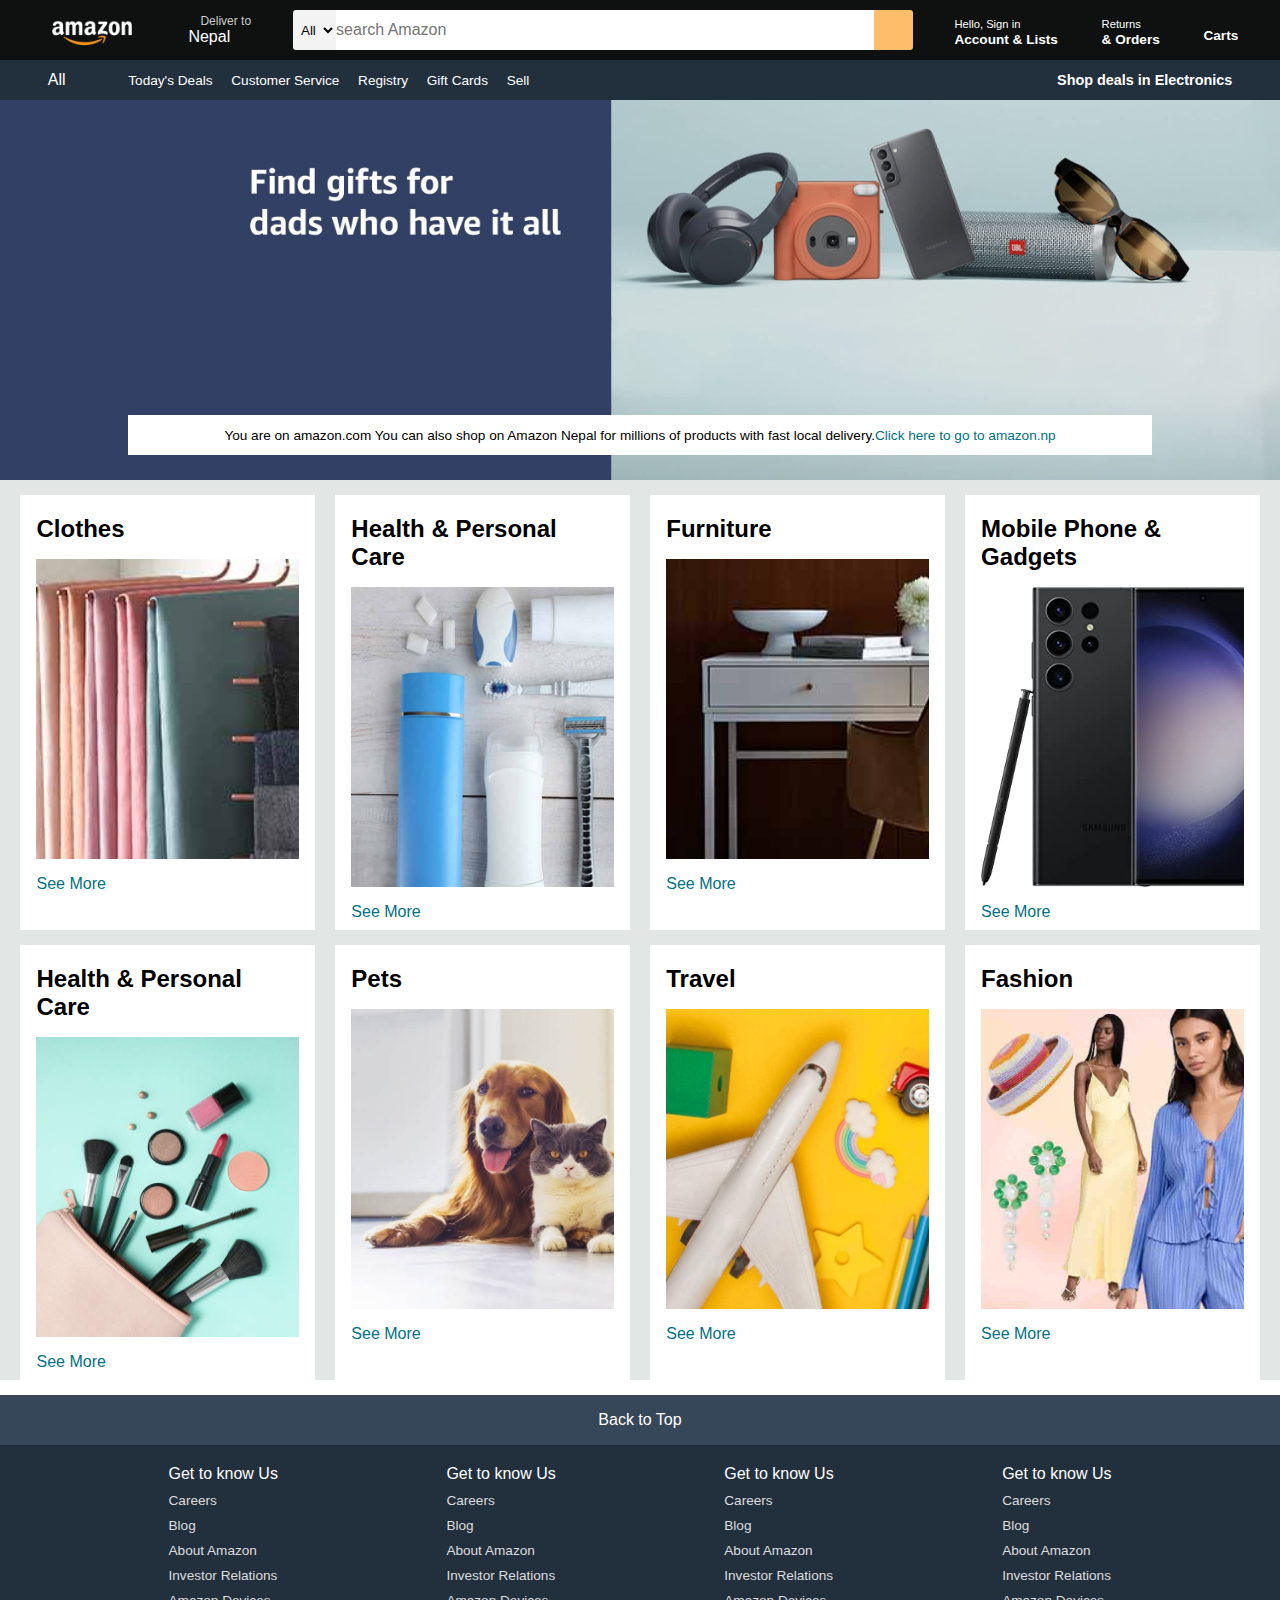
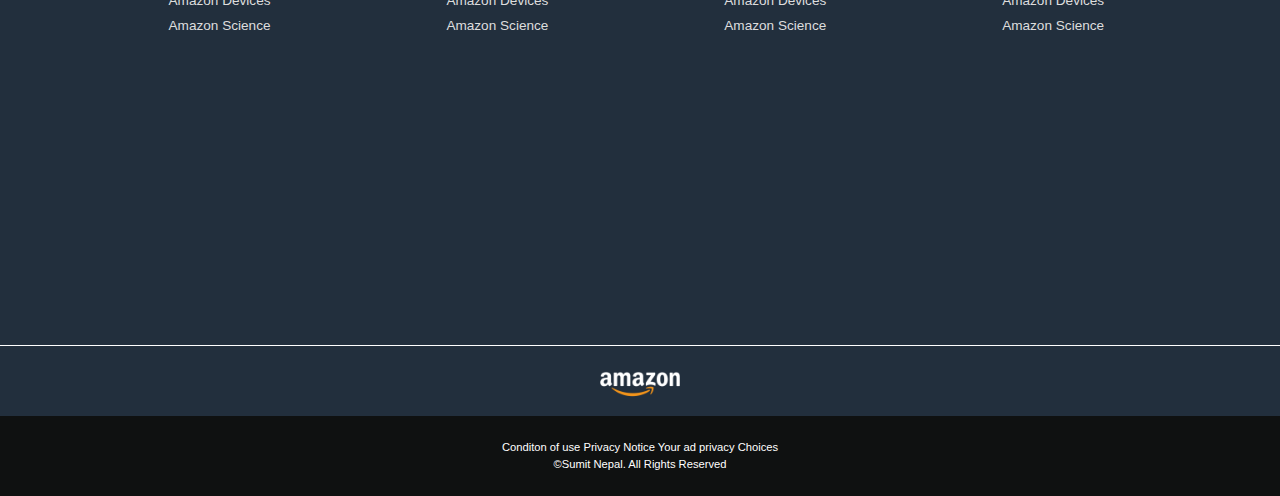
<file: web/amazon clone/index.html>
<!DOCTYPE html>
<html lang="en">
  <head>
    <meta charset="UTF-8" />
    <meta name="viewport" content="width=device-width, initial-scale=1.0" />
    <title>Amazon</title>
    <link
      rel="stylesheet"
      href="https://cdnjs.cloudflare.com/ajax/libs/font-awesome/6.4.0/css/all.min.css"
      integrity="sha512-iecdLmaskl7CVkqkXNQ/ZH/XLlvWZOJyj7Yy7tcenmpD1ypASozpmT/E0iPtmFIB46ZmdtAc9eNBvH0H/ZpiBw=="
      crossorigin="anonymous"
      referrerpolicy="no-referrer"
    />
    <link rel="stylesheet" href="style.css" />
  </head>
  <body>
    <header>
      <div class="navbar">
        <div class="nav-logo border">
          <div class="logo"></div>
        </div>

        <div class="nav-address border">
          <p class="add-first">Deliver to</p>
          <div class="add-icon">
            <i class="fa-solid fa-location-dot"></i>
            <p class="add-sec">Nepal</p>
          </div>
        </div>

        <div class="nav-search">
          <select class="search-select">
            <option>All</option>
          </select>
          <input placeholder="search Amazon" class="search-input" />
          <div class="search-icon">
            <i class="fa-solid fa-magnifying-glass"></i>
          </div>
        </div>

        <div class="nav-signin border">
          <p><span>Hello, Sign in</span></p>
          <p class="nav-second">Account & Lists</p>
        </div>

        <div class="nav-return border">
          <p><span>Returns</span></p>
          <p class="nav-second">& Orders</p>
        </div>

        <div class="nav-cart border">
          <i class="fa-solid fa-cart-shopping"></i>
          Carts
        </div>
      </div>

      <div class="panel">
        <div class="panel-all">
          <i class="fa-solid fa-bars"></i>
          All
        </div>

        <div class="panel-ops">
          <p>Today's Deals</p>
          <p>Customer Service</p>
          <p>Registry</p>
          <p>Gift Cards</p>
          <p>Sell</p>
        </div>

        <div class="panel-deals">Shop deals in Electronics</div>
      </div>
    </header>

    <div class="hero-section">
      <div class="hero-message">
        <p>
          You are on amazon.com You can also shop on Amazon Nepal for millions
          of products with fast local delivery.<a
            >Click here to go to amazon.np</a
          >
        </p>
      </div>
    </div>

    <div class="shop-section">
      <div class="box1 box">
        <div class="box-content">
          <h2>Clothes</h2>
          <div
            class="box-img"
            style="background-image: url('images/box1_image.jpg')"
          ></div>
          <p>See More</p>
        </div>
      </div>

      <div class="box2 box">
        <div class="box-content">
          <h2>Health & Personal Care</h2>
          <div
            class="box-img"
            style="background-image: url('images/box2_image.jpg')"
          ></div>
          <p>See More</p>
        </div>
      </div>

      <div class="box3 box">
        <div class="box-content">
          <h2>Furniture</h2>
          <div
            class="box-img"
            style="background-image: url('images/box3_image.jpg')"
          ></div>
          <p>See More</p>
        </div>
      </div>

      <div class="box4 box">
        <div class="box-content">
          <h2>Mobile Phone & Gadgets</h2>
          <div
            class="box-img"
            style="background-image: url('images/box4_image.jpg')"
          ></div>
          <p>See More</p>
        </div>
      </div>

      <div class="box5 box">
        <div class="box-content">
          <h2>Health & Personal Care</h2>
          <div
            class="box-img"
            style="background-image: url('images/box5_image.jpg')"
          ></div>
          <p>See More</p>
        </div>
      </div>

      <div class="box6 box">
        <div class="box-content">
          <h2>Pets</h2>
          <div
            class="box-img"
            style="background-image: url('images/box6_image.jpg')"
          ></div>
          <p>See More</p>
        </div>
      </div>

      <div class="box7 box">
        <div class="box-content">
          <h2>Travel</h2>
          <div
            class="box-img"
            style="background-image: url('images/box7_image.jpg')"
          ></div>
          <p>See More</p>
        </div>
      </div>

      <div class="box8 box">
        <div class="box-content">
          <h2>Fashion</h2>
          <div
            class="box-img"
            style="background-image: url('images/box8_image.jpg')"
          ></div>
          <p>See More</p>
        </div>
      </div>
    </div>

    <footer>
      <div class="foot-panel1">Back to Top</div>

      <div class="foot-panel2">
        <ul>
          <p>Get to know Us</p>
          <a>Careers</a>
          <a>Blog</a>
          <a>About Amazon</a>
          <a>Investor Relations</a>
          <a>Amazon Devices</a>
          <a>Amazon Science</a>
        </ul>
        <ul>
          <p>Get to know Us</p>
          <a>Careers</a>
          <a>Blog</a>
          <a>About Amazon</a>
          <a>Investor Relations</a>
          <a>Amazon Devices</a>
          <a>Amazon Science</a>
        </ul>
        <ul>
          <p>Get to know Us</p>
          <a>Careers</a>
          <a>Blog</a>
          <a>About Amazon</a>
          <a>Investor Relations</a>
          <a>Amazon Devices</a>
          <a>Amazon Science</a>
        </ul>
        <ul>
          <p>Get to know Us</p>
          <a>Careers</a>
          <a>Blog</a>
          <a>About Amazon</a>
          <a>Investor Relations</a>
          <a>Amazon Devices</a>
          <a>Amazon Science</a>
        </ul>
      </div>

      <div class="foot-panel3">
        <div class="logo"></div>
      </div>

      <div class="foot-panel4">
        <div class="pages">
          <a>Conditon of use</a>
          <a>Privacy Notice</a>
          <a>Your ad privacy Choices</a>
        </div>

        <div class="copyright">
          <p>&copy;Sumit Nepal. All Rights Reserved</p>
        </div>
      </div>
    </footer>
  </body>
</html>
</file>
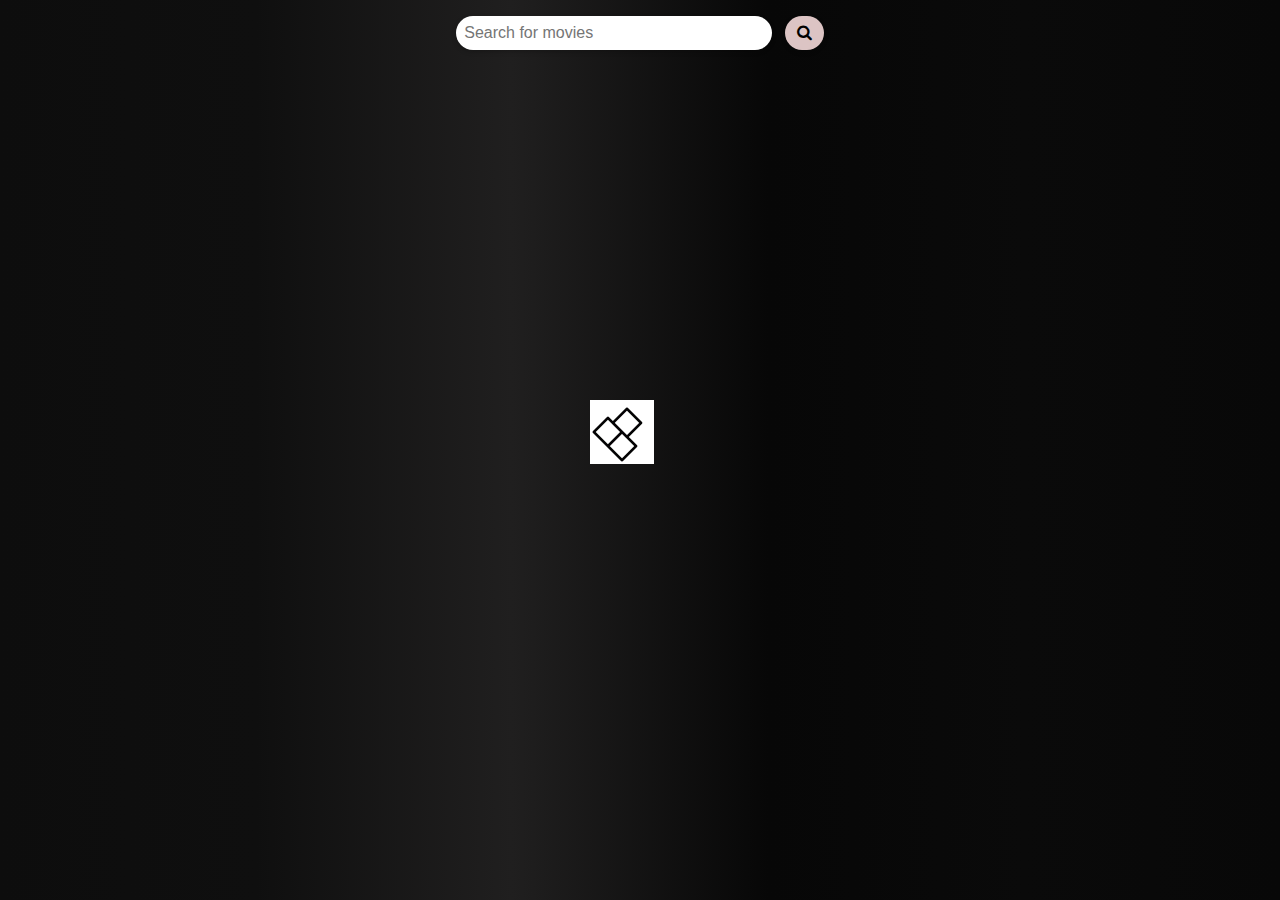
<file: web/Movie Website/index.html>
<!DOCTYPE html>
<html lang="en">
<head>
    <meta charset="UTF-8">
    <meta name="viewport" content="width=device-width, initial-scale=1.0">
    <title>Movie website</title>
    <link rel="stylesheet" href="style.css">
    <link rel="stylesheet" href="https://cdnjs.cloudflare.com/ajax/libs/font-awesome/4.7.0/css/font-awesome.min.css">
    <script src="script.js"></script>
    <link rel="shortcut icon" href="assets/favicon.png" type="image/x-icon">
</head>

<body>
    <div id="loader">
      <img src="assets/loader.gif" alt="loader">
    </div>
    
    <div class="searchbar">
        <div class="input-container">
            <input type="text" placeholder="Search for movies" id="movieName" name="search">
            <button type="submit"><i class="fa fa-search"></i></button>
        </div> 
    </div>  

    <div id="searchResults">
    </div>

</body>
</html>
</file>
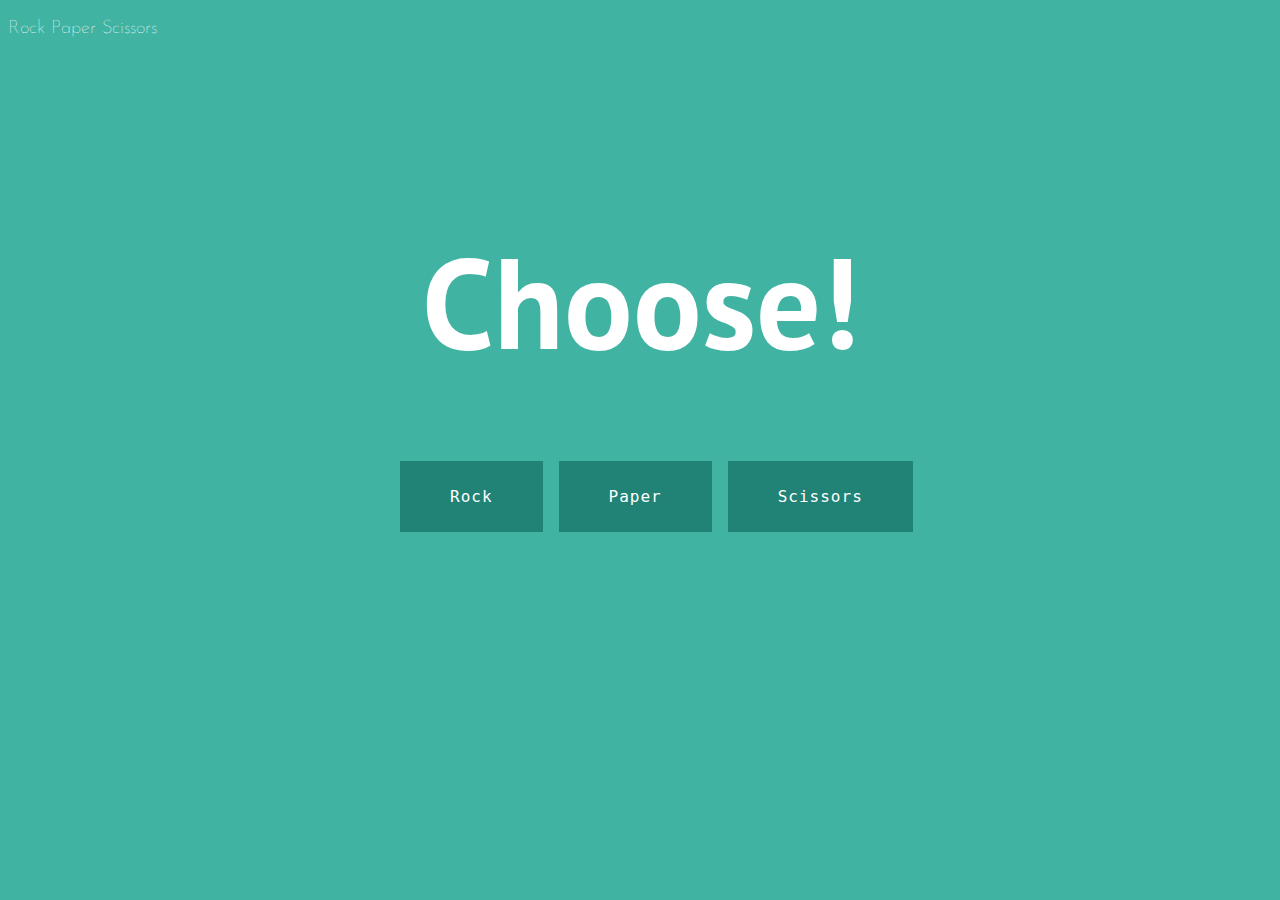
<file: web/Rock Paper Scissor/index.html>
<!DOCTYPE html>
<html lang="en">
  <head>
    <meta charset="UTF-8" />
    <meta name="viewport" content="width=device-width, initial-scale=1.0" />
    <title>Rock, Paper, Scissors</title>
    <script src="script.js" defer></script>
    <link rel="stylesheet" href="style.css" />
  </head>

  <body>
    <h3 id="title-small">Rock Paper Scissors</h3>
    <div class="main-container">
      <span class="status-head-wrapper">
        <h1 id="status-head"></h1>
      </span>
      <div class="move-display">
        <h2></h2>
        <h2></h2>
      </div>
      <div class="game-button-wrapper">
        <button id="rock-button" type="button"></button>
        <button id="paper-button" type="button"></button>
        <button id="scissors-button" type="button"></button>
      </div>
    </div>
  </body>
</html>
</file>
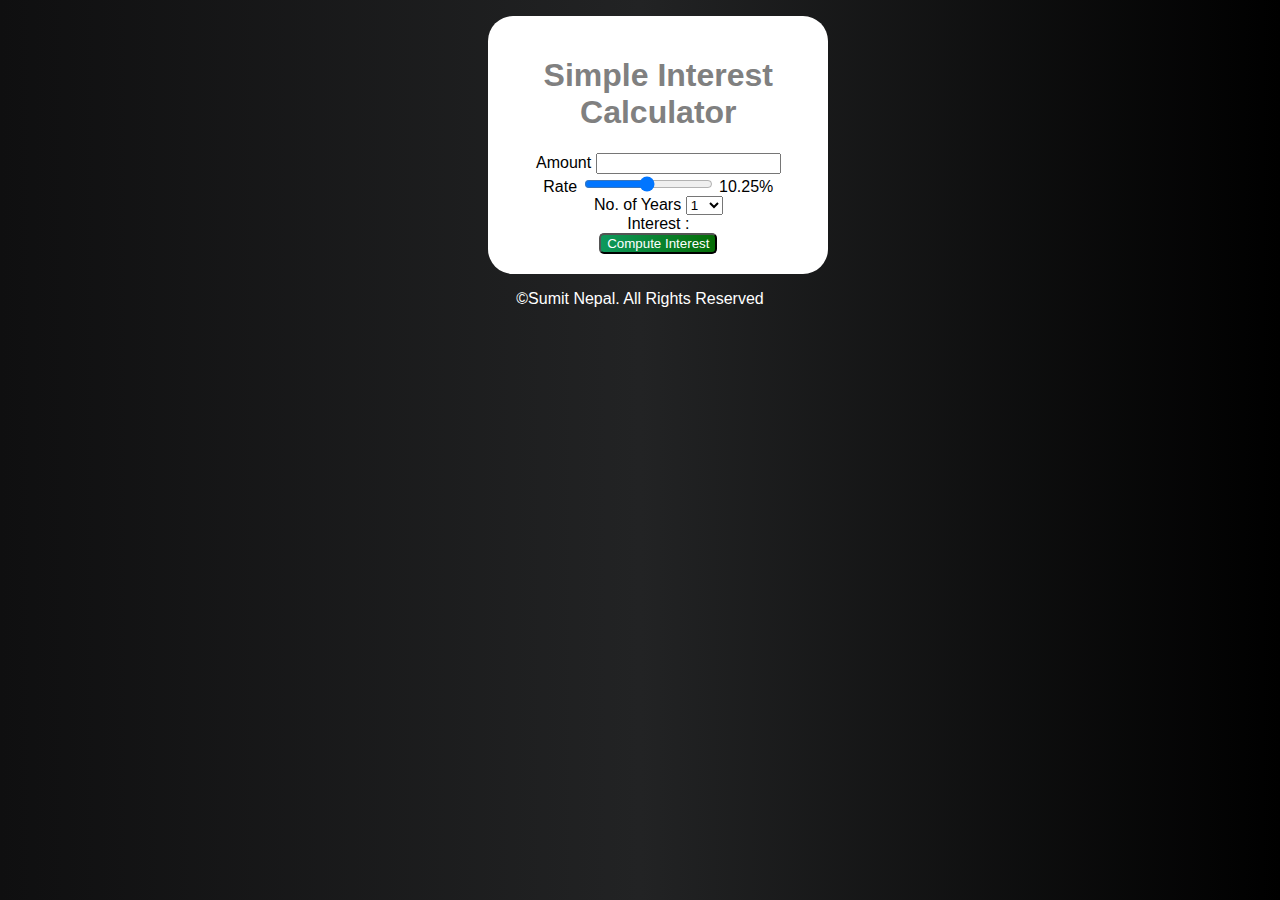
<file: web/Simple Interest Calculator/index.html>
<!DOCTYPE html>
<html lang="en">

<head>
    <meta charset="UTF-8">
    <meta http-equiv="X-UA-Compatible" content="IE=edge">
    <meta name="viewport" content="width=device-width, initial-scale=1.0">
    <title>Simple Interest Calculator</title>
    <link rel="stylesheet" href="style.css">
    <script src="script.js"></script>
</head>

<body>
    <p></p>
    <div class="maindiv">
        <h1>Simple Interest Calculator</h1>

        Amount <input type="number"  id="principal">  <br>
        Rate <input type="range"  id="rate" min="1" max="20" value="10.25" step="0.25" onchange="updateRate()"> 
        <span id="rate_val">10.25</span>%<br>

        No. of Years <select id="years">
            <option value="1">1</option>
            <option value="2">2</option>
            <option value="3">3</option>
            <option value="4">4</option>
            <option value="5">5</option>
            <option value="6">6</option>
            <option value="7">7</option>
            <option value="8">8</option>
            <option value="9">9</option>
            <option value="10">10</option>
          </select><br>

        Interest : <span id="result"></span><br>

        <button onclick="compute()" id = "button">Compute Interest</button>
        <span id="result"></span>
    </div>
</body>

<footer>
    <p class = "copyright">&copy;Sumit Nepal. All Rights Reserved</p>
</footer>
</html>
</file>
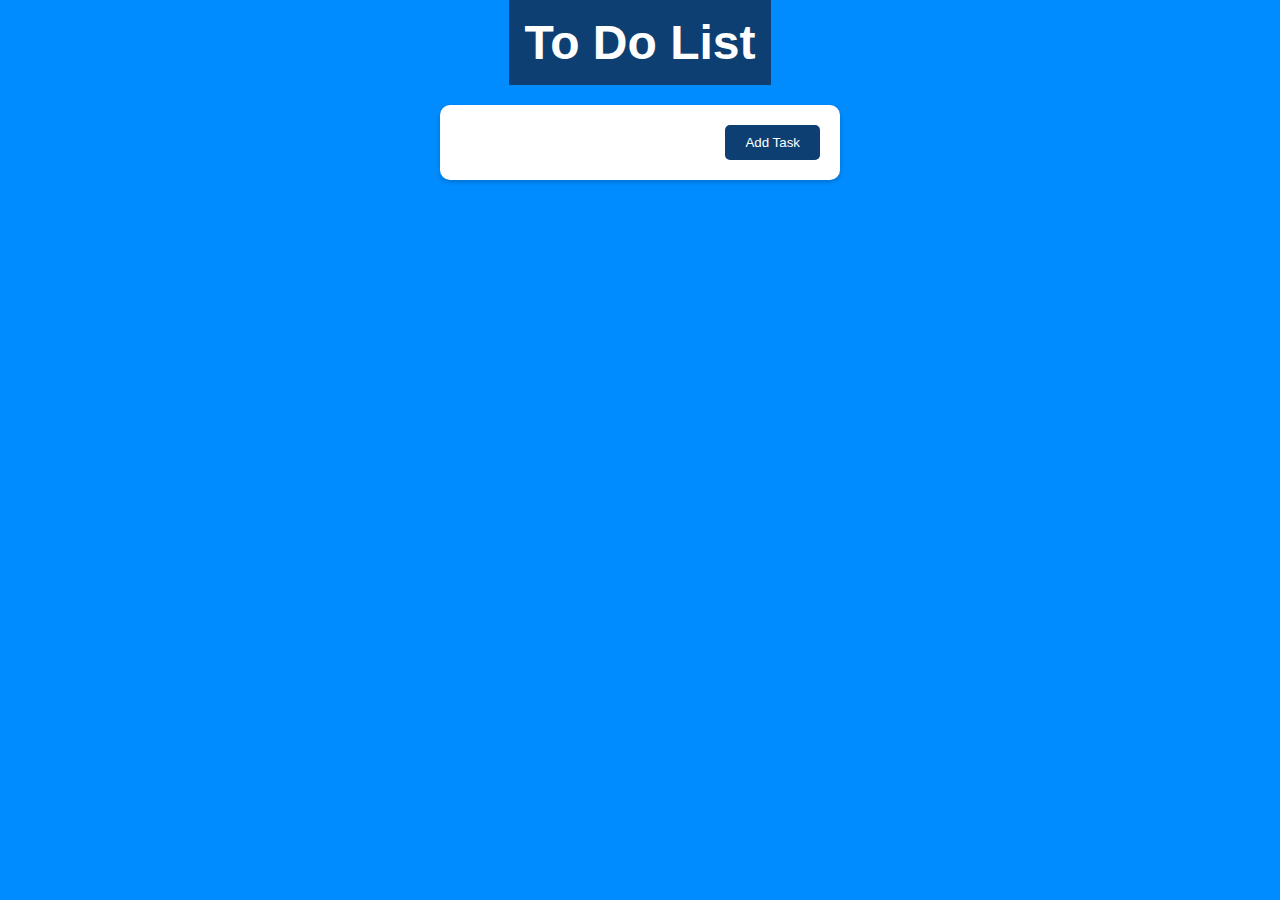
<file: web/To Do List/index.html>
<!DOCTYPE html>
<html lang="en">
  <head>
    <meta charset="UTF-8" />
    <meta name="viewport" content="width=device-width, initial-scale=1.0" />
    <title>To do list</title>
    <link rel="stylesheet" href="style.css" />
  </head>
  <body>
    <div class="header">
      <h1>To Do List</h1>
    </div>

    <div class="container">
      <div class="inputBar">
        <div class="input">
          <input id="task" type="text" />
          <button id="add">Add Task</button>
        </div>
      </div>

      <div id="allTask"></div>
    </div>

    <script src="script.js"></script>
  </body>
</html>
</file>
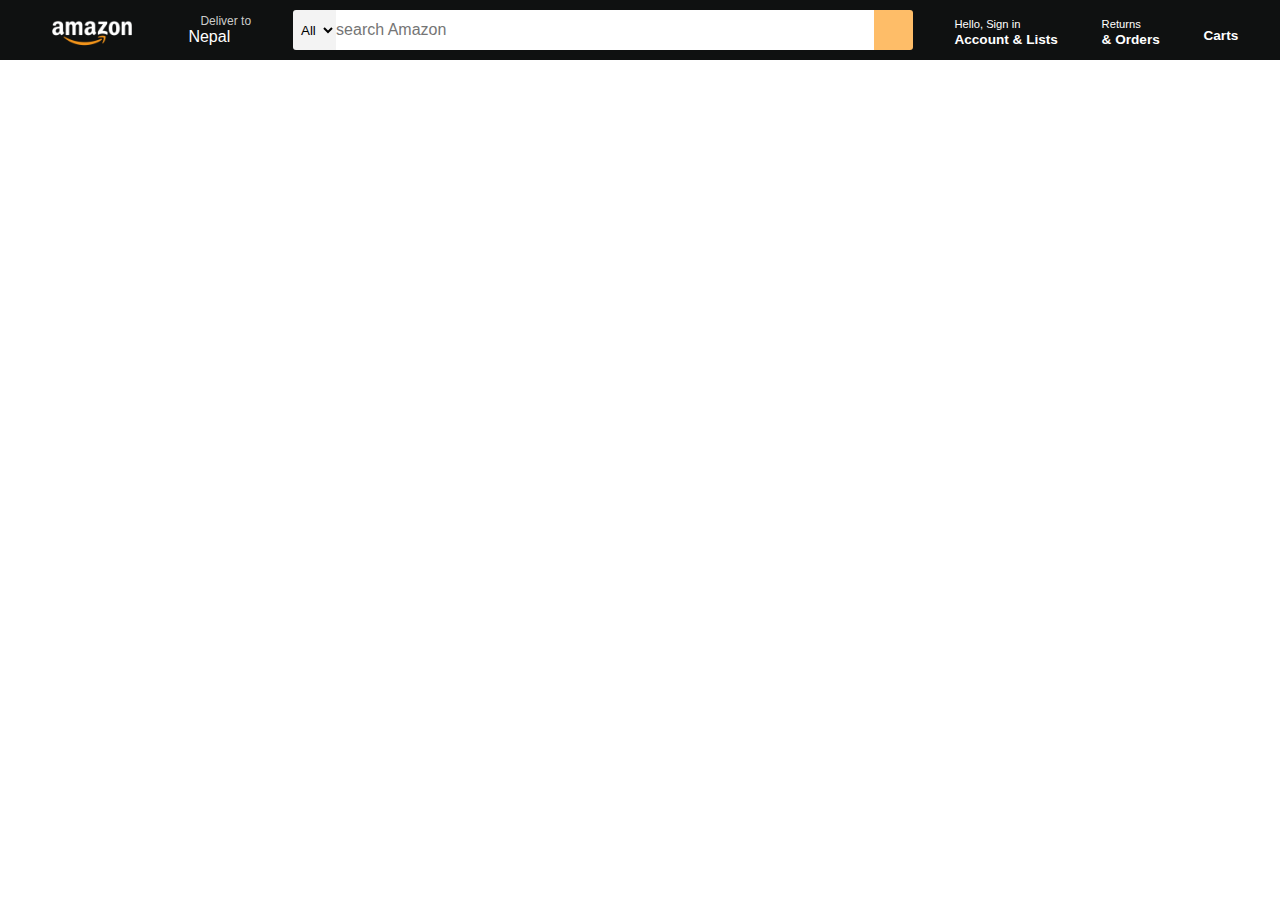
<file: web/nav bars/amazon nav/index.html>
<!DOCTYPE html>
<html lang="en">
  <head>
    <meta charset="UTF-8" />
    <meta name="viewport" content="width=device-width, initial-scale=1.0" />
    <title>Amazon</title>
    <link
      rel="stylesheet"
      href="https://cdnjs.cloudflare.com/ajax/libs/font-awesome/6.4.0/css/all.min.css"
      integrity="sha512-iecdLmaskl7CVkqkXNQ/ZH/XLlvWZOJyj7Yy7tcenmpD1ypASozpmT/E0iPtmFIB46ZmdtAc9eNBvH0H/ZpiBw=="
      crossorigin="anonymous"
      referrerpolicy="no-referrer"
    />
    <link rel="stylesheet" href="style.css" />
  </head>
  <body>
    <header>
      <div class="navbar">
        <div class="nav-logo border">
          <div class="logo"></div>
        </div>

        <div class="nav-address border">
          <p class="add-first">Deliver to</p>
          <div class="add-icon">
            <i class="fa-solid fa-location-dot"></i>
            <p class="add-sec">Nepal</p>
          </div>
        </div>

        <div class="nav-search">
          <select class="search-select">
            <option>All</option>
          </select>
          <input placeholder="search Amazon" class="search-input" />
          <div class="search-icon">
            <i class="fa-solid fa-magnifying-glass"></i>
          </div>
        </div>

        <div class="nav-signin border">
          <p><span>Hello, Sign in</span></p>
          <p class="nav-second">Account & Lists</p>
        </div>

        <div class="nav-return border">
          <p><span>Returns</span></p>
          <p class="nav-second">& Orders</p>
        </div>

        <div class="nav-cart border">
          <i class="fa-solid fa-cart-shopping"></i>
          Carts
        </div>
      </div>
    </header>
  </body>
</html>
</file>
<file: web/amazon clone/style.css>
* {
  margin: 0;
  padding: 0;
  font-family: Arial, Helvetica, sans-serif;
  border: border-box;
}

.navbar {
  height: 60px;
  background-color: #0f1111;
  color: white;
  display: flex;
  align-items: center;
  justify-content: space-evenly;
}

.nav-logo {
  height: 50px;
  width: 100px;
}

.logo {
  background-image: url(images/amazon_logo.png);
  background-size: cover;
  height: 50px;
  width: 100px;
}

.border {
  border: 2px solid transparent;
}

.border:hover {
  border: 1.5px solid white;
}

/** box 2 **/
.add-first {
  color: #cccccc;
  font-size: 0.75rem;
  margin-left: 15px;
}

.add-sec {
  font-size: 1rem;
  margin-left: 3px;
}

.add-icon {
  display: flex;
  align-items: center;
}

/* box 3 */
.nav-search {
  display: flex;
  justify-content: space-evenly;
  width: 620px;
  height: 40px;
  border-radius: 3px;
}

.nav-search:hover {
  border: 2px solid orange;
}

.search-select {
  background-color: #f3f3f3;
  width: 50px;
  text-align: center;
  border-top-left-radius: 3px;
  border-bottom-left-radius: 3px;
  border: none;
}

.search-input {
  width: 100%;
  font-size: 1rem;
  border: none;
}

.search-icon {
  width: 45px;
  display: flex;
  justify-content: center;
  align-items: center;
  font-size: 1.2rem;
  background-color: #febd68;
  border-top-right-radius: 3px;
  border-bottom-right-radius: 3px;
  color: #0f1111;
}

/* box 4 */
span {
  font-size: 0.7rem;
}

.nav-second {
  font-size: 0.85rem;
  font-weight: 700;
}

/* box 6 */
.nav-cart i {
  font-size: 30px;
}

.nav-cart {
  font-size: 0.85rem;
  font-weight: 700;
}

/* panel */
.panel {
  height: 40px;
  background-color: #222f3d;
  display: flex;
  color: white;
  align-items: center;
  justify-content: space-evenly;
}

.panel-ops p {
  display: inline;
  margin-left: 15px;
}

.panel-ops {
  width: 70%;
  font-size: 0.85rem;
}

.panel-deals {
  font-size: 0.9rem;
  font-weight: 700;
}

/* hero section */

.hero-section {
  background-image: url(images/hero_image.jpg);
  background-size: cover;
  height: 380px;
  display: flex;
  justify-content: center;
  align-items: flex-end;
}

.hero-message {
  background-color: white;
  color: black;
  height: 40px;
  display: flex;
  align-items: center;
  justify-content: center;
  font-size: 0.85rem;
  width: 80%;
  margin-bottom: 25px;
}

.hero-message a {
  color: #007185;
}

/* shop section */
.shop-section {
  display: flex;
  flex-wrap: wrap;
  justify-content: space-evenly;
  background-color: #e2e7e6;
}

.box {
  width: 23%;
  height: 400px;
  background-color: white;
  padding: 20px 0px 15px;
  margin-top: 15px;
}

.box-img {
  height: 300px;
  background-size: cover;
  margin-top: 1rem;
  margin-bottom: 1rem;
}

.box-content {
  margin-left: 1rem;
  margin-right: 1rem;
}

.box-content p {
  color: #007185;
}

/* footer */
footer {
  margin-top: 15px;
}

.foot-panel1 {
  background-color: #37475a;
  color: white;
  height: 50px;
  display: flex;
  justify-content: center;
  align-items: center;
}

.foot-panel2 {
  background-color: #222f3d;
  color: white;
  height: 500px;
  display: flex;
  justify-content: space-evenly;
}

ul {
  margin-top: 20px;
}

ul a {
  display: block;
  font-size: 0.85rem;
  margin-top: 10px;
  color: #dddddd;
}

.foot-panel3 {
  background-color: #222f3d;
  border-top: 0.5px solid white;
  height: 70px;
  display: flex;
  justify-content: center;
  align-items: center;
}

.foot-panel4 {
  background-color: #0f1111;
  color: white;
  text-align: center;
  height: 80px;
  font-size: 0.7rem;
}

.pages {
  padding-top: 25px;
}

.copyright {
  padding-top: 5px;
}
</file>
<file: web/Movie Website/style.css>
body {
  background-image: linear-gradient(to right, rgb(13,13,13),rgb(15,15,15),rgb(32, 31, 31),rgb(7,7,7),rgb(10,10,10),rgb(8,8,8));
  overflow-x: hidden;
  font-family: Arial, Helvetica, sans-serif;
}

#loader {
  position: fixed;
  top: 50%;
  left: 50%;
  transform: translate(-50%, -50%);
  width: 100px;
  height: 100px;
}

.searchResults {
  width: calc(25% - 10px); 
  margin-right: 10px; 
  margin-bottom: 20px;
  border-radius: 10px;
  background-image: linear-gradient(#320085, #a000a7);
  height: 600px;
  float: left;
}

.searchResults:nth-child(4n) {
  margin-right: 0; 
}

.searchResults img {
  margin-left: 22px;
  height: 440px;
  width: 300px;
}

.searchResults button {
  margin-left: 120px;
}

.searchResults h1 {
  margin-left: 5px;
}

.searchResults * {
  font-size: 13px;
  color: white;
}


.searchbar {
  display: flex;
  justify-content: center;
  margin-bottom: 20px;
}

.input-container input[type="text"] {
  width: 300px;
  padding: 8px;
  margin-top: 8px;
  font-size: 16px;
  border: none;
  border-radius: 20px;
  box-shadow: 0 2px 5px rgba(0, 0, 0, 0.2);
}

.searchbar button {
  padding: 8px 12px;
  margin-left: 8px;
  background: #dcc4c4;
  font-size: 16px;
  border: none;
  border-radius: 20px;
  cursor: pointer;
  box-shadow: 0 2px 5px rgba(0, 0, 0, 0.2);
}

.searchResults {
  border-radius: 10px;
  margin-left: 10px;
  background-image: linear-gradient(#320085, #a000a7);
  width: 350px;
  height: 600px;
  margin-bottom: 20px;
}

.searchResults img {
  margin-left: 22px;
}

.searchResults button {
  margin-left: 120px;
  padding: 10px 10px;
  background: linear-gradient(to right, blue, red);
  background-size: 200% auto;
  background-position: 100% 50%;
  font-size: 16px;
  border: none;
  border-radius: 20px;
  cursor: pointer;
  transition: background-position 0.6s ease;
}

.searchResults button:hover {
  background-position: 0% 50%;
}

.searchResults h1 {
  margin-left: 5px;
}

.searchResults * {
  font-size: 13px;
  color: white;
}

.noMoviesFound {
  color: white;
}
</file>
<file: web/Rock Paper Scissor/style.css>
@import url('https://fonts.googleapis.com/css2?family=Josefin+Sans:ital,wght@0,100;1,700&family=PT+Sans&display=swap');
  
body {
  background-color: #41B3a3;
  overflow: hidden;

}

.main-container {
  width: 40vw;
  height: 70vh;
  margin: auto;
  display: grid;
  grid-template-columns: repeat(3, 1fr);
  grid-template-rows: auto auto auto;
  justify-content: center;

}

.title-small-wrapper {
  background-color: aqua;

}

h3 {
  size: 1em;
  font-family: 'Josefin Sans', sans-serif;
  font-weight: lighter;
  color: white;

}

.status-head-wrapper {
  grid-column-start: 1;
  grid-column-end: 4;
  grid-row-start: 2;

  display: flex;
  align-items: flex-end;

  justify-content: space-around;

}

.status-head-wrapper h1 {
  font-family: 'PT Sans', sans-serif;
  font-size: 8em;
  margin-bottom: auto;

  color: white;
}

.game-button-wrapper {

  grid-row-start: 3;
  grid-column: 1/span 4;
  display: flex;
  align-items: flex-start;

  justify-content: space-around;
}

button {
  margin-top: auto;
  color: #FFF;
  margin: 0;
  background-color: #208376;
  border: 2px solid rgba(255, 255, 255, 0);
  position: relative;
  border-radius: 0px;
  padding: 1.5em 3em;
  display: inline-block;
  font-family: "Lucida Console", Monaco, monospace;
  font-size: 1em;
  letter-spacing: 1px;
  cursor: pointer;
  margin-left: 1em;
}

button:hover,
button:active {
  border: 2px solid rgb(255, 255, 255);
}

.move-display {
  grid-row-start: 4;
  grid-column: 1/span 4;

  color: white;
  font-family: 'PT Sans', sans-serif;
  display: flex;
  align-items: flex-start;
  justify-content: space-around;
}

@media (max-width: 1000px) {
  .main-container {
    width: 80vw;
  }
}
</file>
<file: web/Simple Interest Calculator/style.css>
body {
    background-image: linear-gradient(to right, rgb(15, 15, 16), rgb(34, 35, 36), rgb(0, 0, 0));
    font-family: Arial, Helvetica, sans-serif;
    color: white;
    text-align: left;
}

h1{
    color:grey;
    font-family: Verdana, Tahoma, sans-serif;
}

.maindiv {
    position: relative;
    top: 50%;
    left: 38%;
    transform: translate(-50% -50%);
    background-color: white;
    color: black;
    width: 300px;
    padding: 20px;
    border-radius: 25px;
    text-align: center;
}

.copyright {
    text-align: center;
}

#button {
    border-radius: 5px;
    background-image: linear-gradient(to right, rgb(14, 153, 93), rgb(5, 109, 5));
    color:white;
    cursor: pointer;
}
</file>
<file: web/To Do List/style.css>
* {
    margin: 0;
    padding: 0;
    box-sizing: border-box;
}

.header {
    display: flex;
    justify-content: center;
    background-color: #0e3f73;
    padding: 15px;
    color: white;
    font-size: 24px;
}

body {
    font-family: Arial, sans-serif;
    display: flex;
    flex-direction: column;
    align-items: center;
    min-height: 100vh;
    background-color: #008cff;
    margin: 0;
}

.container {
    width: 100%;
    max-width: 400px;
    background-color: #fff;
    border-radius: 10px;
    box-shadow: 0 2px 5px rgba(0, 0, 0, 0.2);
    margin-top: 20px;
    padding: 20px;
}

.input {
    display: flex;
    gap: 10px;
}

input {
    flex-grow: 1;
    outline: none;
    padding: 10px;
    border-radius: 5px;
    border: none;
}

button {
    background-color: #0e3f73;
    color: #fff;
    cursor: pointer;
    padding: 8px 20px;
    border-radius: 5px;
    border: none;
    transition: transform 0.4s, box-shadow 0.1s;
}

button:hover {
    background-color: #0b3157;
}

ul {
    list-style: none;
    padding: 0;
    margin-top: 15px;
}

li {
    display: flex;
    justify-content: space-between;
    align-items: center;
    padding: 10px 0;
    border-top: 1px solid #ccc;
}

.completed .task-text {
    text-decoration: line-through;
}
</file>
<file: web/nav bars/amazon nav/style.css>
* {
  margin: 0;
  padding: 0;
  font-family: Arial, Helvetica, sans-serif;
  border: border-box;
}

.navbar {
  height: 60px;
  background-color: #0f1111;
  color: white;
  display: flex;
  align-items: center;
  justify-content: space-evenly;
}

.nav-logo {
  height: 50px;
  width: 100px;
}

.logo {
  background-image: url(assets/amazon_logo.png);
  background-size: cover;
  height: 50px;
  width: 100px;
}

.border {
  border: 2px solid transparent;
}

.border:hover {
  border: 1.5px solid white;
}

/** box 2 **/
.add-first {
  color: #cccccc;
  font-size: 0.75rem;
  margin-left: 15px;
}

.add-sec {
  font-size: 1rem;
  margin-left: 3px;
}

.add-icon {
  display: flex;
  align-items: center;
}

/* box 3 */
.nav-search {
  display: flex;
  justify-content: space-evenly;
  width: 620px;
  height: 40px;
  border-radius: 3px;
}

.nav-search:hover {
  border: 2px solid orange;
}

.search-select {
  background-color: #f3f3f3;
  width: 50px;
  text-align: center;
  border-top-left-radius: 3px;
  border-bottom-left-radius: 3px;
  border: none;
}

.search-input {
  width: 100%;
  font-size: 1rem;
  border: none;
}

.search-icon {
  width: 45px;
  display: flex;
  justify-content: center;
  align-items: center;
  font-size: 1.2rem;
  background-color: #febd68;
  border-top-right-radius: 3px;
  border-bottom-right-radius: 3px;
  color: #0f1111;
}

/* box 4 */
span {
  font-size: 0.7rem;
}

.nav-second {
  font-size: 0.85rem;
  font-weight: 700;
}

/* box 6 */
.nav-cart i {
  font-size: 30px;
}

.nav-cart {
  font-size: 0.85rem;
  font-weight: 700;
}
</file>
